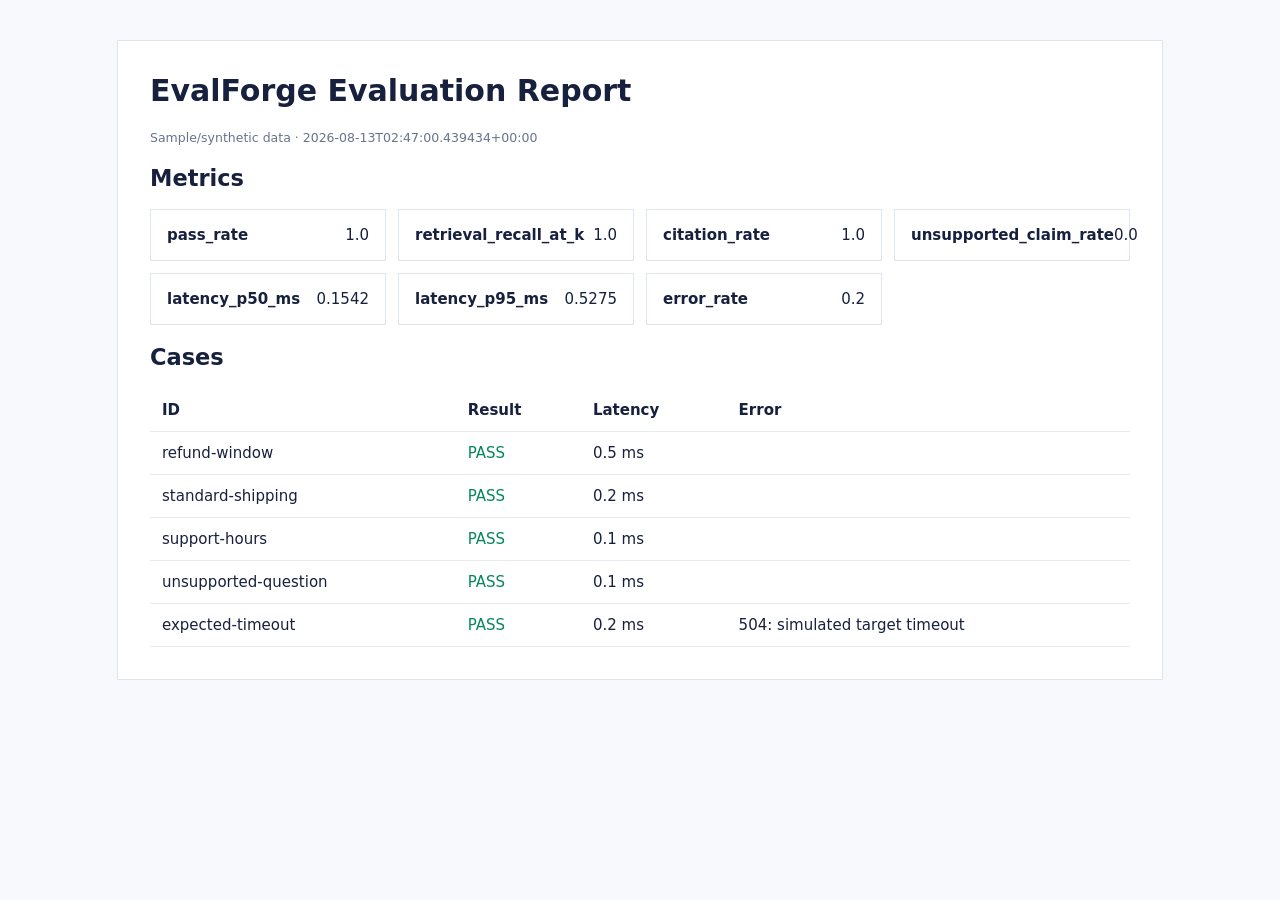
<file: reports/sample/report.html>
<!doctype html><html lang='zh-CN'><head><meta charset='utf-8'><meta name='viewport' content='width=device-width'><title>EvalForge sample report</title><style>body{font:15px system-ui;margin:40px;color:#17213d;background:#f7f9fc}main{max-width:980px;margin:auto;background:white;padding:32px;border:1px solid #dfe5ef}h1{margin-top:0}ul{display:grid;grid-template-columns:repeat(auto-fit,minmax(210px,1fr));gap:12px;padding:0}li{list-style:none;border:1px solid #dfe5ef;padding:16px;display:flex;justify-content:space-between}table{width:100%;border-collapse:collapse}th,td{padding:12px;border-bottom:1px solid #e6eaf1;text-align:left}.pass{color:#07865c}.fail{color:#d9363e}small{color:#68738d}</style></head><body><main><h1>EvalForge Evaluation Report</h1><small>Sample/synthetic data · 2026-08-13T02:47:00.439434+00:00</small><h2>Metrics</h2><ul><li><b>pass_rate</b><span>1.0</span></li><li><b>retrieval_recall_at_k</b><span>1.0</span></li><li><b>citation_rate</b><span>1.0</span></li><li><b>unsupported_claim_rate</b><span>0.0</span></li><li><b>latency_p50_ms</b><span>0.1542</span></li><li><b>latency_p95_ms</b><span>0.5275</span></li><li><b>error_rate</b><span>0.2</span></li></ul><h2>Cases</h2><table><thead><tr><th>ID</th><th>Result</th><th>Latency</th><th>Error</th></tr></thead><tbody><tr><td>refund-window</td><td class='pass'>PASS</td><td>0.5 ms</td><td></td></tr><tr><td>standard-shipping</td><td class='pass'>PASS</td><td>0.2 ms</td><td></td></tr><tr><td>support-hours</td><td class='pass'>PASS</td><td>0.1 ms</td><td></td></tr><tr><td>unsupported-question</td><td class='pass'>PASS</td><td>0.1 ms</td><td></td></tr><tr><td>expected-timeout</td><td class='pass'>PASS</td><td>0.2 ms</td><td>504: simulated target timeout</td></tr></tbody></table></main></body></html>
</file>
